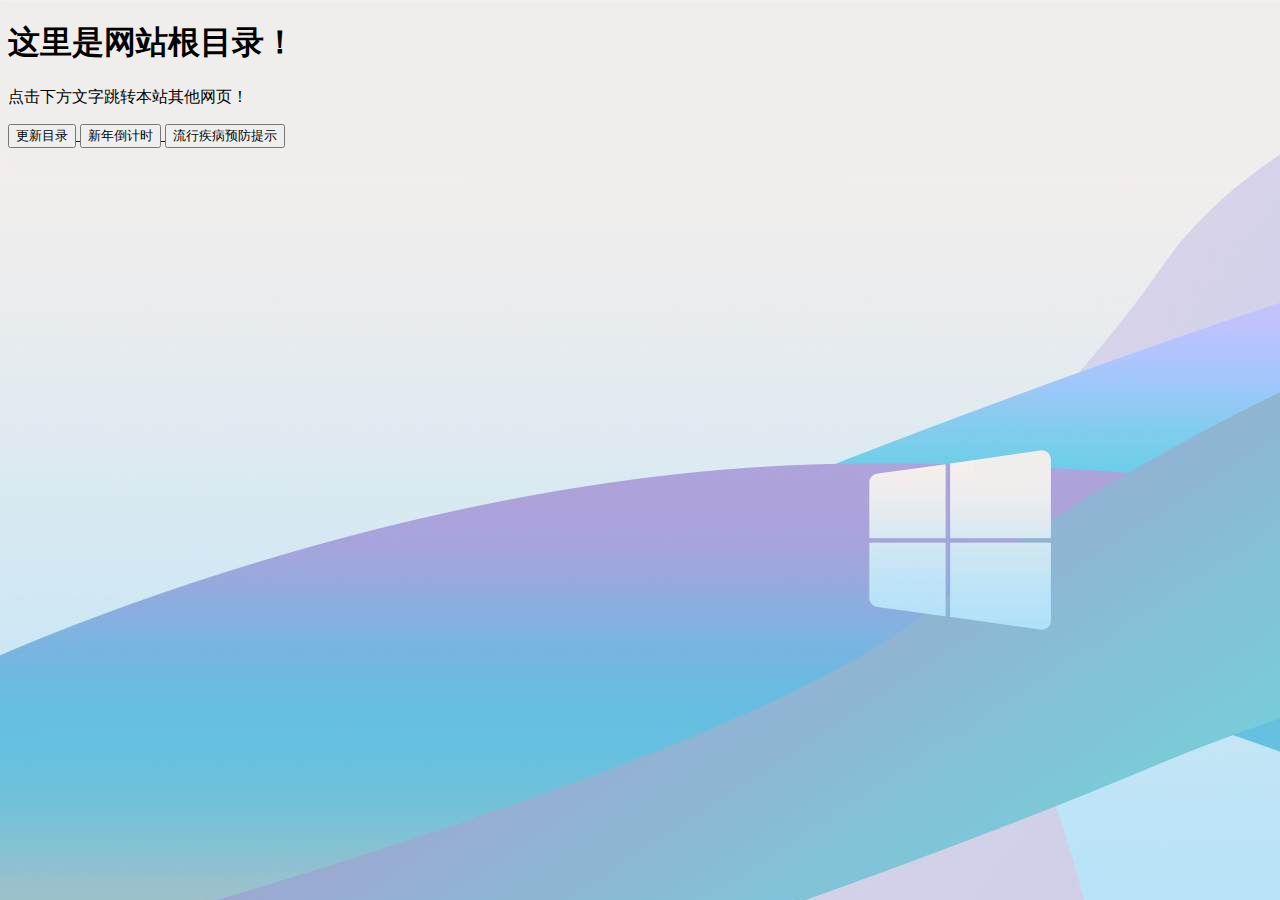
<file: index.html>
<!DOCTYPE html>
<html>
    <head>
        <meta charset="utf-8">
        <title>和期工作室</title>
    </head>
    <body>
        </div>
        <div>
        <h1>
        这里是网站根目录！
        </h1>
        <p>点击下方文字跳转本站其他网页！</p>
        </div>
        <body background="beijing.jpg"></body>
        <a href="https://dyh123456.github.io/new">
        <button>更新目录</button>
        </a>
        <a href="https://dyh123456.github.io/newyear">
        <button>新年倒计时</button>
        </a>
        <a href="https://dyh123456.github.io/COVID-19">
        <button>流行疾病预防提示</button>
        </a>
    </body>
</html>
</file>
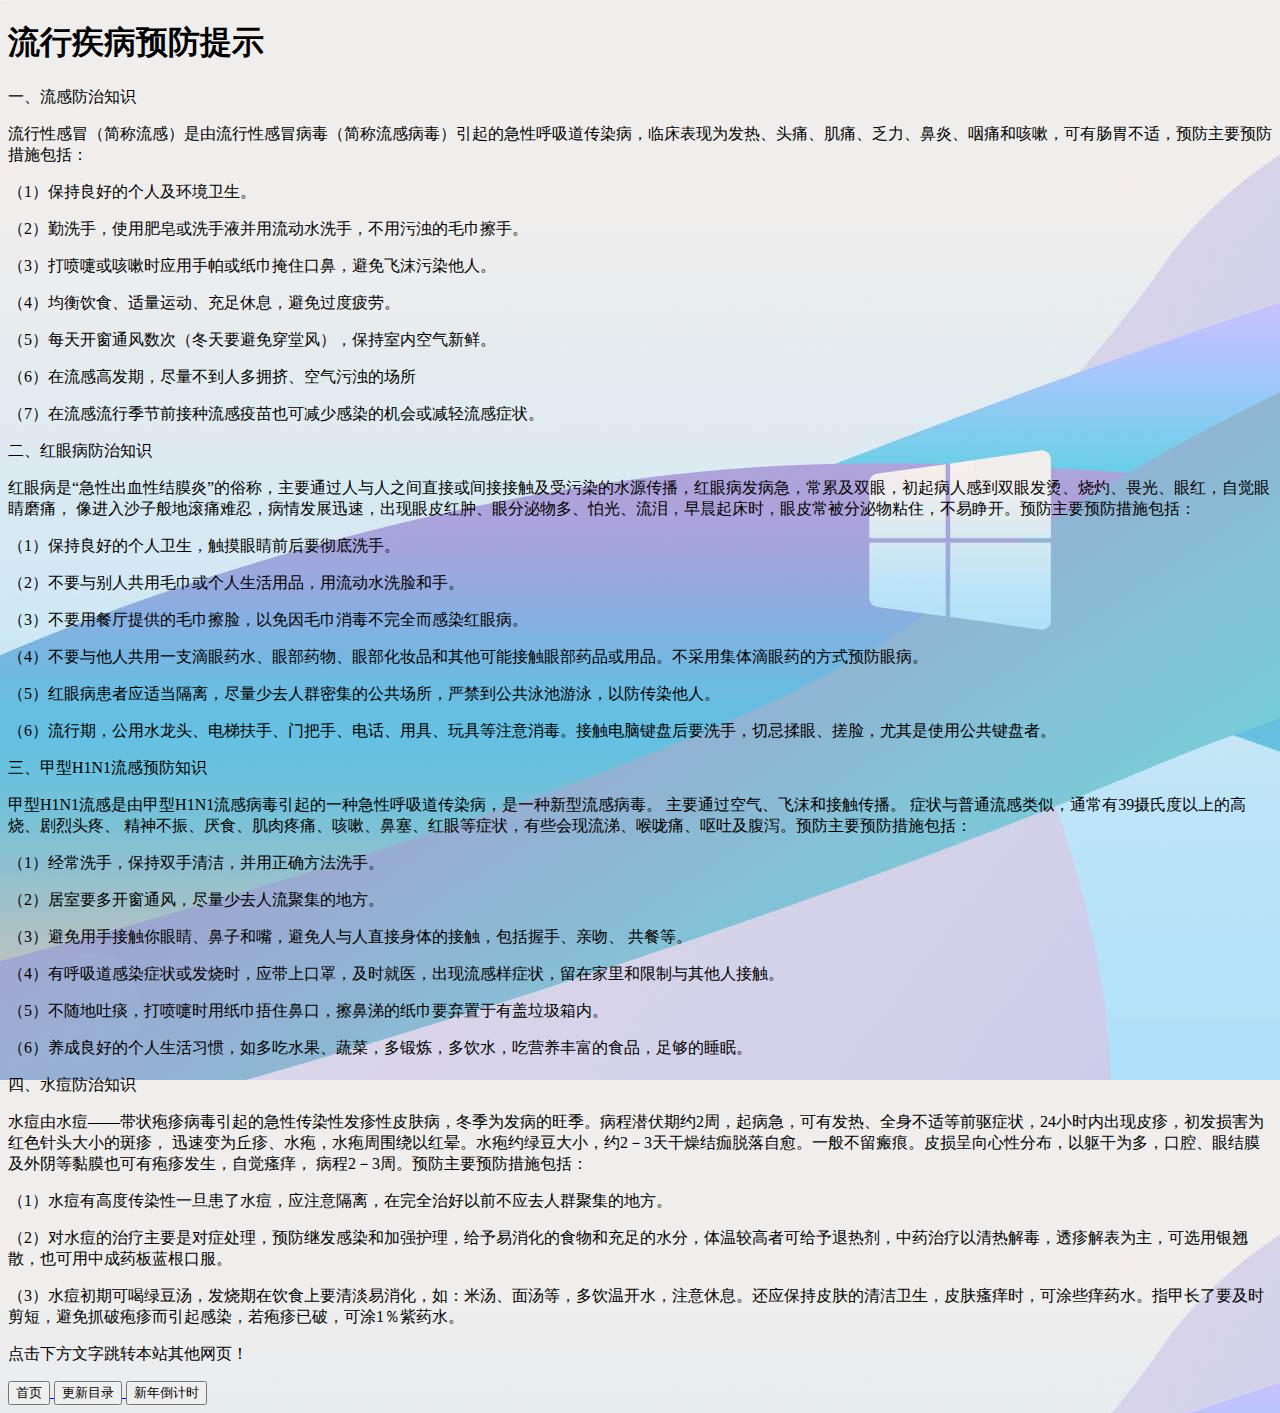
<file: COVID-19/index.html>
<!DOCTYPE html>
<html>
    <head>
        <meta charset="utf-8">
        <title>流行疾病预防提示</title>
    </head>
    <body>
        </div>
        <div>
        <h1>
         流行疾病预防提示
        </h1>
        <p>一、流感防治知识 </p>
           <p>流行性感冒（简称流感）是由流行性感冒病毒（简称流感病毒）引起的急性呼吸道传染病，临床表现为发热、头痛、肌痛、乏力、鼻炎、咽痛和咳嗽，可有肠胃不适，预防主要预防措施包括：
            </p>
            <p>
          （1）保持良好的个人及环境卫生。
            </p>
            <p>
          （2）勤洗手，使用肥皂或洗手液并用流动水洗手，不用污浊的毛巾擦手。
            </p>
            <p>
          （3）打喷嚏或咳嗽时应用手帕或纸巾掩住口鼻，避免飞沫污染他人。</p>
            <p>
          （4）均衡饮食、适量运动、充足休息，避免过度疲劳。</p>
            <p>
          （5）每天开窗通风数次（冬天要避免穿堂风），保持室内空气新鲜。</p>
            <p>
          （6）在流感高发期，尽量不到人多拥挤、空气污浊的场所</p>
            <p>
          （7）在流感流行季节前接种流感疫苗也可减少感染的机会或减轻流感症状。</p>
          <p>二、红眼病防治知识</p>
            <p>
          红眼病是“急性出血性结膜炎”的俗称，主要通过人与人之间直接或间接接触及受污染的水源传播，红眼病发病急，常累及双眼，初起病人感到双眼发烫、烧灼、畏光、眼红，自觉眼睛磨痛，
          像进入沙子般地滚痛难忍，病情发展迅速，出现眼皮红肿、眼分泌物多、怕光、流泪，早晨起床时，眼皮常被分泌物粘住，不易睁开。预防主要预防措施包括：</p>
          <p>（1）保持良好的个人卫生，触摸眼睛前后要彻底洗手。</p>
          <p>（2）不要与别人共用毛巾或个人生活用品，用流动水洗脸和手。</p>
          <p>（3）不要用餐厅提供的毛巾擦脸，以免因毛巾消毒不完全而感染红眼病。</p>
          <p>（4）不要与他人共用一支滴眼药水、眼部药物、眼部化妆品和其他可能接触眼部药品或用品。不采用集体滴眼药的方式预防眼病。</p>
          <p>（5）红眼病患者应适当隔离，尽量少去人群密集的公共场所，严禁到公共泳池游泳，以防传染他人。</p>
          <p>（6）流行期，公用水龙头、电梯扶手、门把手、电话、用具、玩具等注意消毒。接触电脑键盘后要洗手，切忌揉眼、搓脸，尤其是使用公共键盘者。 </p>
         <p> 三、甲型H1N1流感预防知识</p>
          甲型H1N1流感是由甲型H1N1流感病毒引起的一种急性呼吸道传染病，是一种新型流感病毒。 主要通过空气、飞沫和接触传播。 症状与普通流感类似，通常有39摄氏度以上的高烧、剧烈头疼、
          精神不振、厌食、肌肉疼痛、咳嗽、鼻塞、红眼等症状，有些会现流涕、喉咙痛、呕吐及腹泻。预防主要预防措施包括：</p>
          <p>（1）经常洗手，保持双手清洁，并用正确方法洗手。</p>
          <p>（2）居室要多开窗通风，尽量少去人流聚集的地方。</p>
          <p>（3）避免用手接触你眼睛、鼻子和嘴，避免人与人直接身体的接触，包括握手、亲吻、 共餐等。 </p> 
          <p>（4）有呼吸道感染症状或发烧时，应带上口罩，及时就医，出现流感样症状，留在家里和限制与其他人接触。  </p>
          <p>（5）不随地吐痰，打喷嚏时用纸巾捂住鼻口，擦鼻涕的纸巾要弃置于有盖垃圾箱内。 
          <p>（6）养成良好的个人生活习惯，如多吃水果、蔬菜，多锻炼，多饮水，吃营养丰富的食品，足够的睡眠。</p>  
          <p>四、水痘防治知识</p>
          水痘由水痘——带状疱疹病毒引起的急性传染性发疹性皮肤病，冬季为发病的旺季。病程潜伏期约2周，起病急，可有发热、全身不适等前驱症状，24小时内出现皮疹，初发损害为红色针头大小的斑疹，
          迅速变为丘疹、水疱，水疱周围绕以红晕。水疱约绿豆大小，约2－3天干燥结痂脱落自愈。一般不留瘢痕。皮损呈向心性分布，以躯干为多，口腔、眼结膜及外阴等黏膜也可有疱疹发生，自觉瘙痒，
          病程2－3周。预防主要预防措施包括：</p>
         <p>（1）水痘有高度传染性一旦患了水痘，应注意隔离，在完全治好以前不应去人群聚集的地方。</p>
         <p>（2）对水痘的治疗主要是对症处理，预防继发感染和加强护理，给予易消化的食物和充足的水分，体温较高者可给予退热剂，中药治疗以清热解毒，透疹解表为主，可选用银翘散，也可用中成药板蓝根口服。</p>
         <p>（3）水痘初期可喝绿豆汤，发烧期在饮食上要清淡易消化，如：米汤、面汤等，多饮温开水，注意休息。还应保持皮肤的清洁卫生，皮肤瘙痒时，可涂些痒药水。指甲长了要及时剪短，避免抓破疱疹而引起感染，若疱疹已破，可涂1％紫药水。
          </p>
        </div>
        <body background="beijing.jpg"></body>
        <p>点击下方文字跳转本站其他网页！</p>
        <a href="https://dyh123456.github.io">
        <button>首页</button>
        </a>
        <a href="https://dyh123456.github.io/new">
        <button>更新目录</button>
        </a>
        <a href="https://dyh123456.github.io/newyear">
        <button>新年倒计时</button>
        </a>
    </body>
</html>
</file>
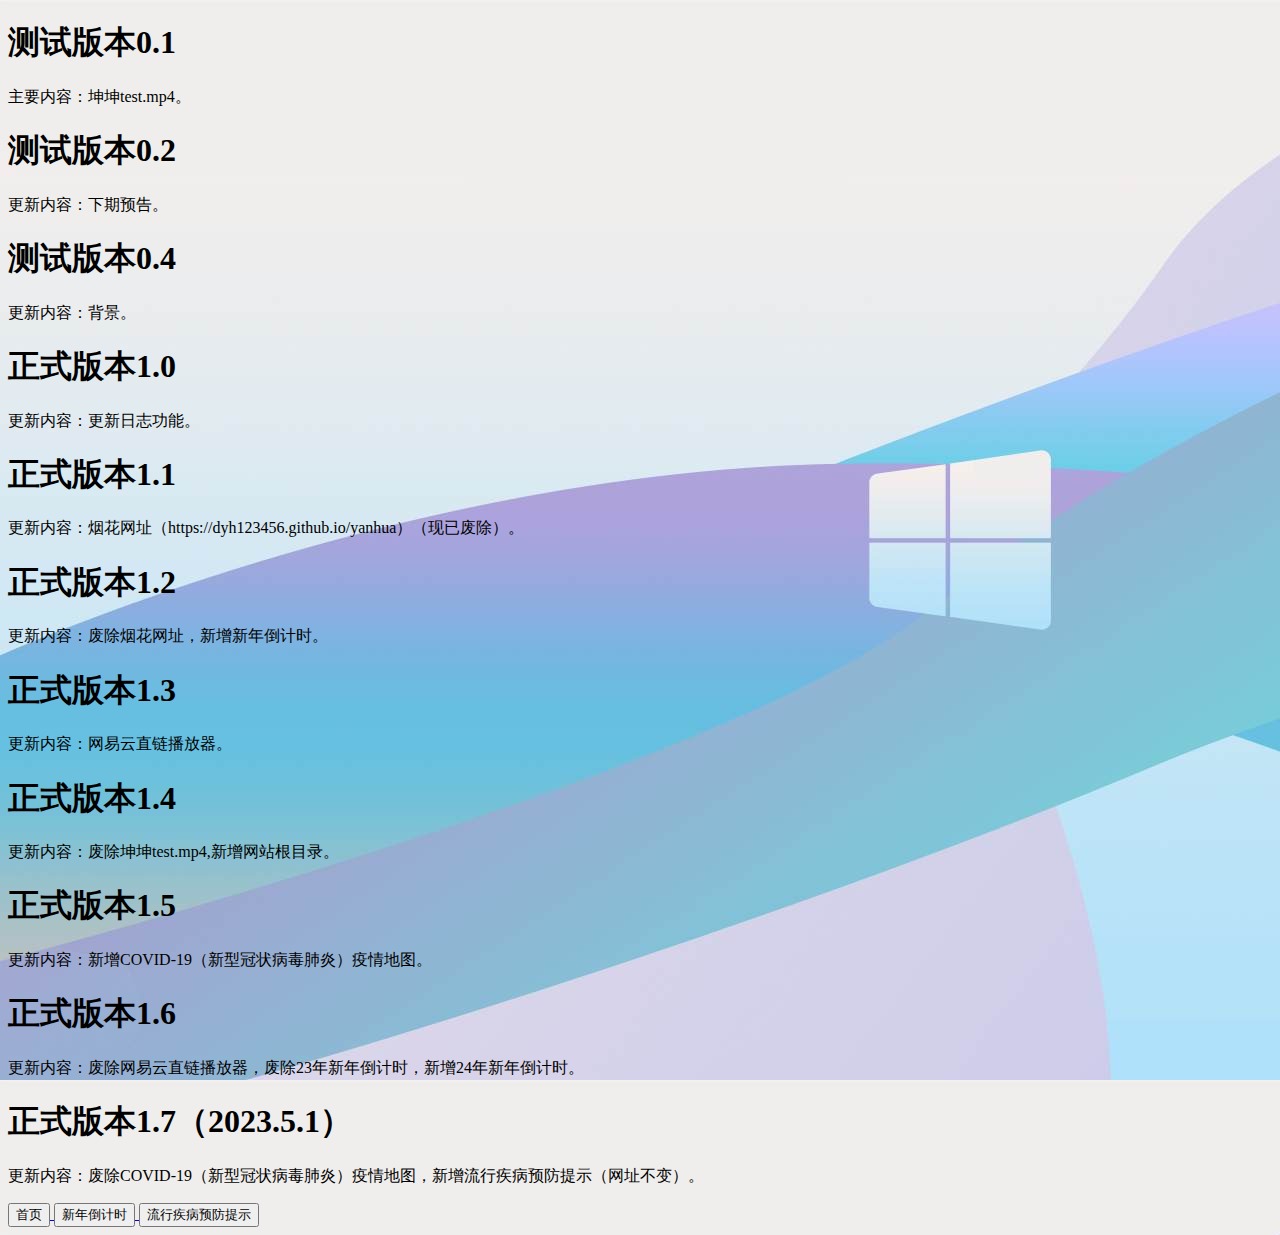
<file: new/index.html>
<!DOCTYPE html>
<html lang="en">
<head>
    <meta charset="UTF-8">
    <meta http-equiv="X-UA-Compatible" content="IE=edge">
    <meta name="viewport" content="width=device-width, initial-scale=1.0">
    <title>和期网页更新日志</title>
</head>
<body>
<h1>测试版本0.1</h1>
<p>主要内容：坤坤test.mp4。</p>
<div>
    <h1>测试版本0.2 </h1>
    <p>更新内容：下期预告。</p>

</div>
<div>
    <h1>
        测试版本0.4
    </h1>
<p>更新内容：背景。</p>
</div>
<div>
    <h1>
        正式版本1.0
    </h1>
    <p>更新内容：更新日志功能。</p>
</div>
<div>
    <h1>
        正式版本1.1
    </h1>
    <p>更新内容：烟花网址（https://dyh123456.github.io/yanhua）（现已废除）。</p>
</div>
<div>
    <h1>
        正式版本1.2
    </h1>
    <p>更新内容：废除烟花网址，新增新年倒计时。</p>
</div>
    <div>
     <h1>
        正式版本1.3
    </h1>
    <p>更新内容：网易云直链播放器。</p>
</div>
    <div>
     <h1>
        正式版本1.4
    </h1>
    <p>更新内容：废除坤坤test.mp4,新增网站根目录。</p>
</div>
    <div>
     <h1>
        正式版本1.5
    </h1>
    <p>更新内容：新增COVID-19（新型冠状病毒肺炎）疫情地图。</p>
</div>
    <div>
    <h1>
        正式版本1.6
    </h1>
    <p>更新内容：废除网易云直链播放器，废除23年新年倒计时，新增24年新年倒计时。</p>
 </div>
     <div>
    <h1>
        正式版本1.7（2023.5.1）
    </h1>
    <p>更新内容：废除COVID-19（新型冠状病毒肺炎）疫情地图，新增流行疾病预防提示（网址不变）。</p>
 </div>
    
    <body background="beijing.jpg"></body>
    <a href="https://dyh123456.github.io">
    <button>首页</button>
    </a>
    <a href="https://dyh123456.github.io/newyear">
    <button>新年倒计时</button>
    </a>
    <a href="https://dyh123456.github.io/COVID-19">
    <button>流行疾病预防提示</button>
    </a>
</body>
</html>
</file>
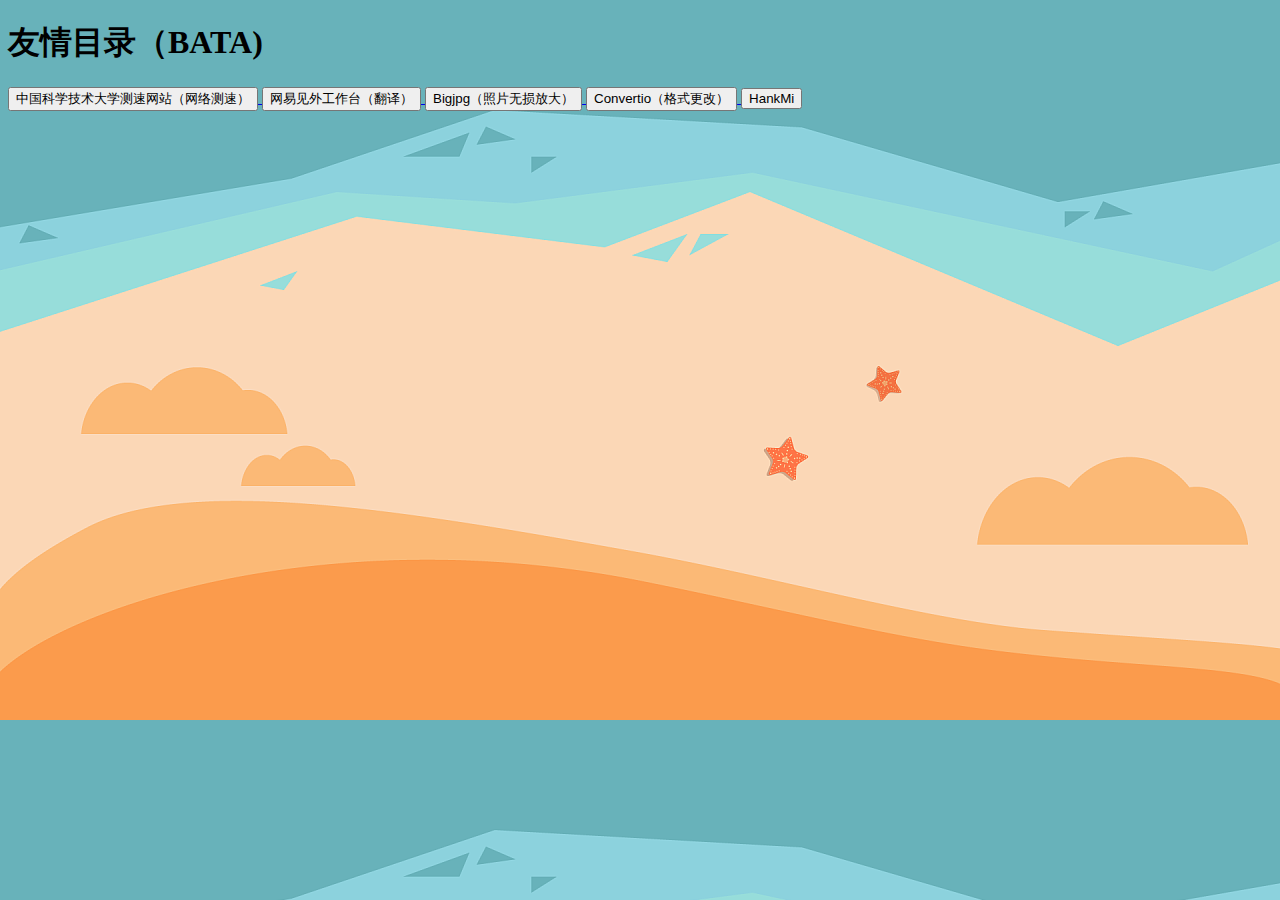
<file: Push/index.html>
<!DOCTYPE html>
<html lang="en">
<head>
    <meta charset="UTF-8">
    <meta http-equiv="X-UA-Compatible" content="IE=edge">
    <meta name="viewport" content="width=device-width, initial-scale=1.0">
    <title>和期网页友情目录（BATA)</title>
</head>
<body>
<div>
    <h1>
        友情目录（BATA)
    </h1>
 </div>
    <body background="beijing.png"></body>
    <a href="https://test.ustc.edu.cn/">
    <button>中国科学技术大学测速网站（网络测速）</button>
    </a>
    <a href="https://jianwai.youdao.com/">
    <button>网易见外工作台（翻译）</button>
    </a>
    <a href="https://bigjpg.com/">
    <button>Bigjpg（照片无损放大）</button>
    </a>
    <a href="https://convertio.co/zh/">
    <button>Convertio（格式更改）</button>
    </a>
    <a href="https://hankmi.com/">
    <button>HankMi</button>
    </a>
</body>
</html>
</file>
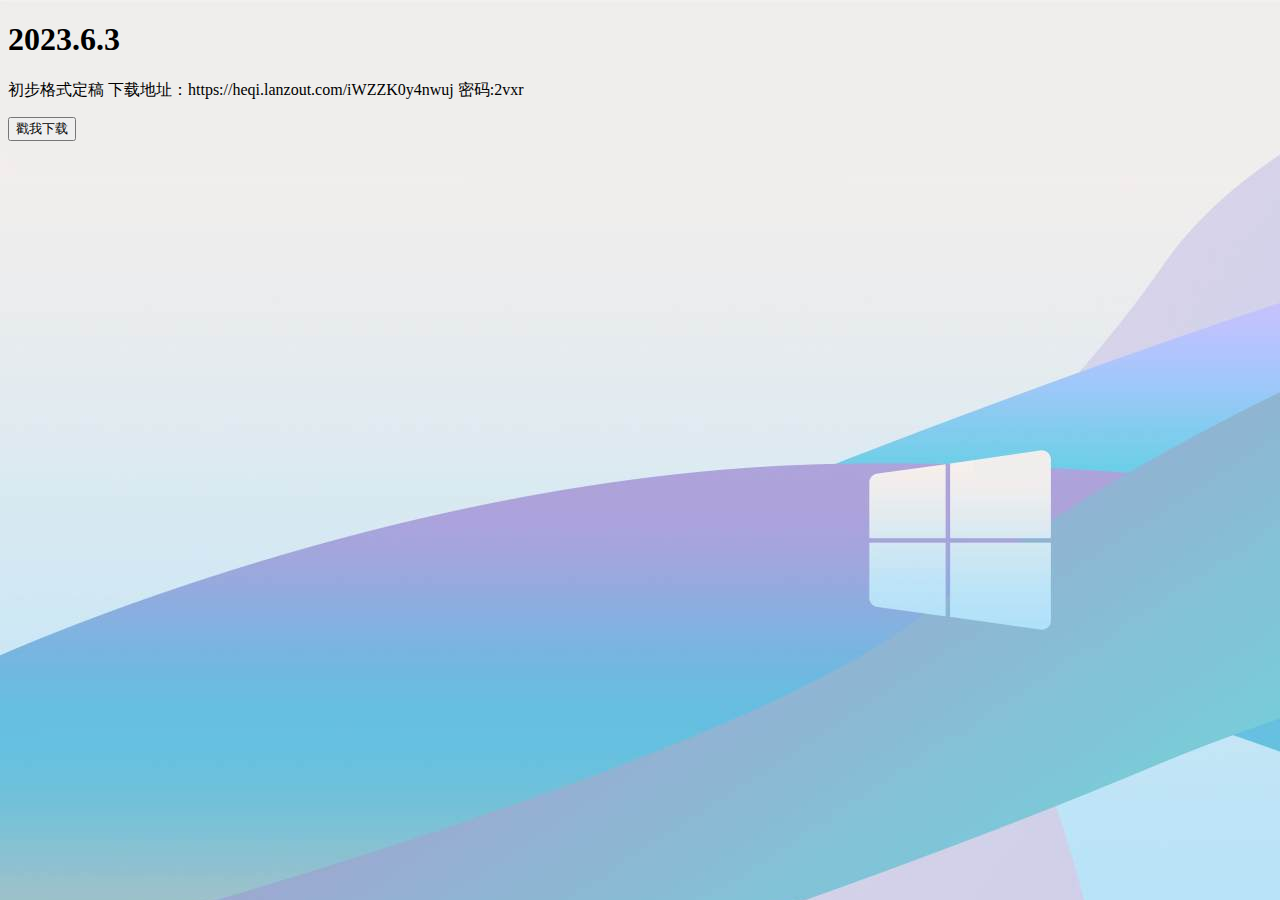
<file: xiangmu/index.html>
<!DOCTYPE html>
<html lang="en">
<head>
    <meta charset="UTF-8">
    <meta http-equiv="X-UA-Compatible" content="IE=edge">
    <meta name="viewport" content="width=device-width, initial-scale=1.0">
    <title>进展</title>
</head>
<body>
    <div>
      <h1>2023.6.3</h1>
      <p>初步格式定稿    下载地址：https://heqi.lanzout.com/iWZZK0y4nwuj 密码:2vxr</p>
    </div>
        <a href="https://heqi.lanzout.com/iWZZK0y4nwuj">
        <button>戳我下载</button>
        </a>
    <body background="beijing.jpg"></body>
</body>
</html>
</file>
